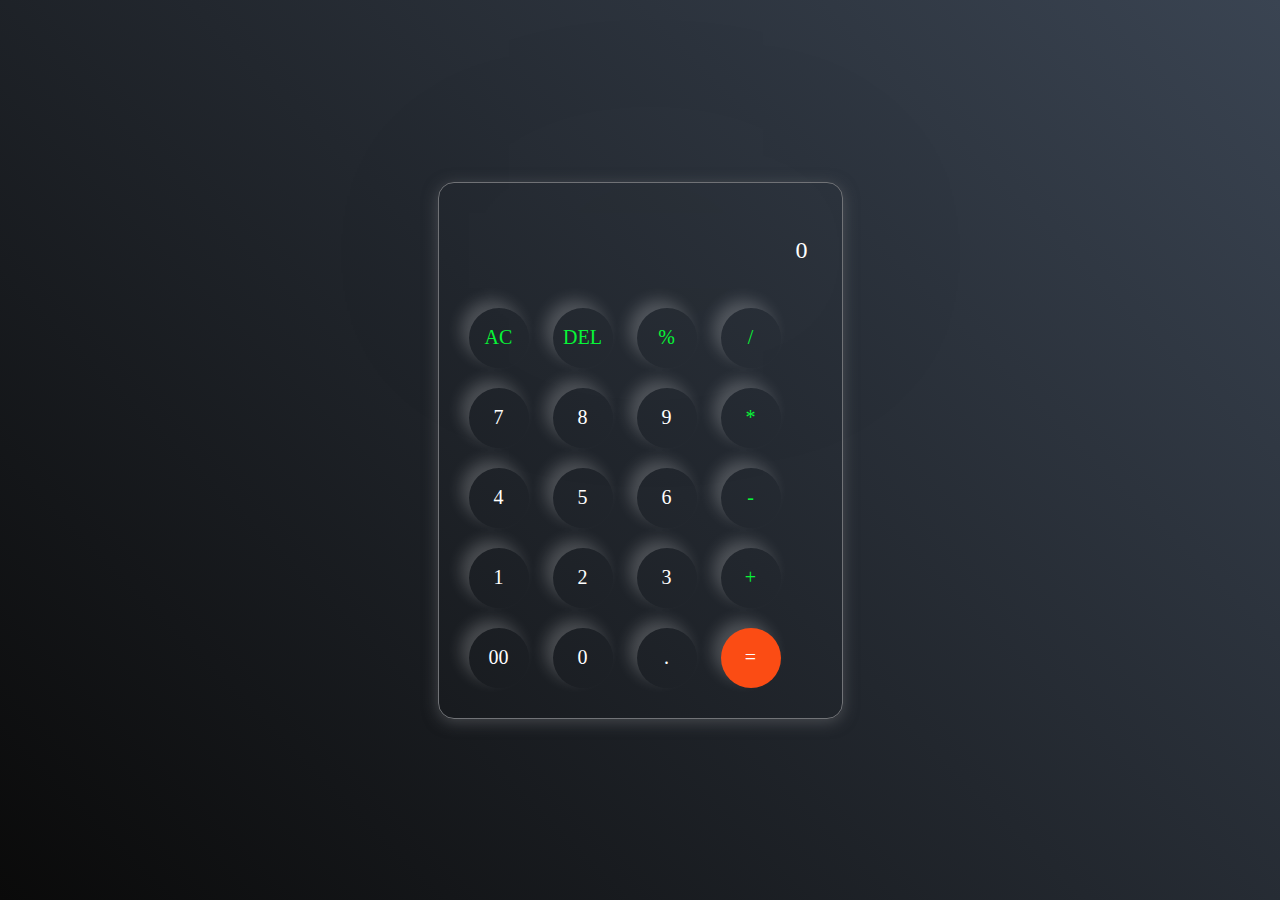
<file: calculator/index.html>
<!DOCTYPE html>
<html lang="en">
  <head>
    <meta charset="UTF-8" />
    <meta http-equiv="X-UA-Compatible" content="IE=edge" />
    <meta name="viewport" content="width=device-width, initial-scale=1.0" />
    <title>CALCULATOR</title>
    <link rel="stylesheet" href="./style.css" />
  </head>
  <body>
    <div class="calculator">
      <input type="text" placeholder="0" id="inputBox"/>
      <div>
        <button class="operator">AC</button>
        <button class="operator">DEL</button>
        <button class="operator">%</button>
        <button class="operator">/</button>
      </div>
      <div>
        <button>7</button>
        <button>8</button>
        <button>9</button>
        <button class="operator">*</button>
      </div>
      <div>
        <button>4</button>
        <button>5</button>
        <button>6</button>
        <button class="operator">-</button>
      </div>
      <div>
        <button>1</button>
        <button>2</button>
        <button>3</button>
        <button class="operator">+</button>
      </div>
      <div>
        <button>00</button>
        <button>0</button>
        <button>.</button>
        <button class="equalBtn">=</button>
      </div>
    </div>
    <script src="./index.js"></script>
  </body>
</html>
</file>
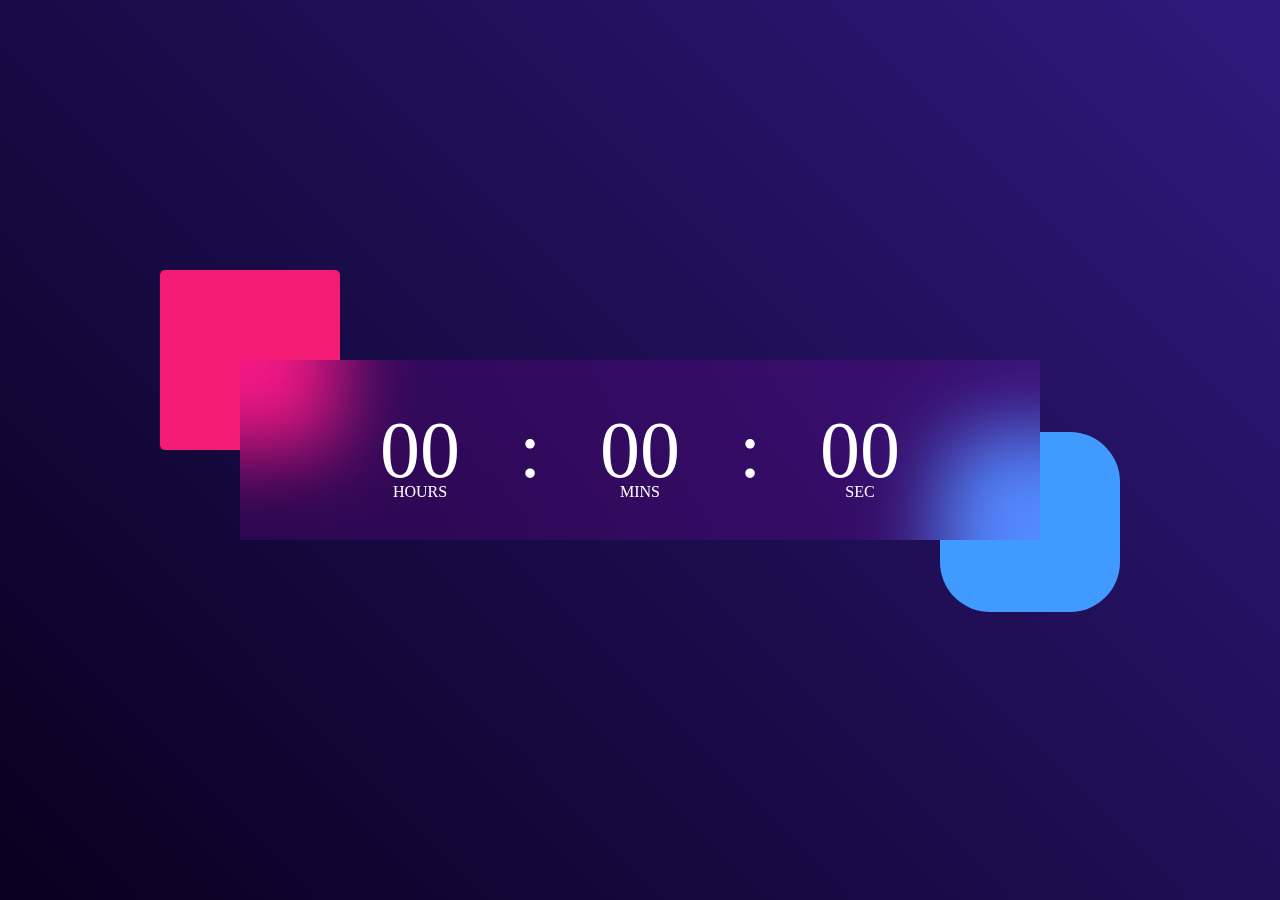
<file: digitalClock/index.html>
<!DOCTYPE html>
<html lang="en">
<head>
    <meta charset="UTF-8">
    <meta http-equiv="X-UA-Compatible" content="IE=edge">
    <meta name="viewport" content="width=device-width, initial-scale=1.0">
    <title>Document</title>
    <link rel="stylesheet" href="./style.css">
</head>
<body>
    <div class="hero">
        <div class="container">
            <div class="clock">
               <span id="hrs">00</span>
               <span>:</span>
               <span id="min">00</span>
               <span>:</span>
               <span id="sec">00</span>
            </div>
        </div>
    </div>
    <script src="./index.js"></script>
</body>
</html>
</file>
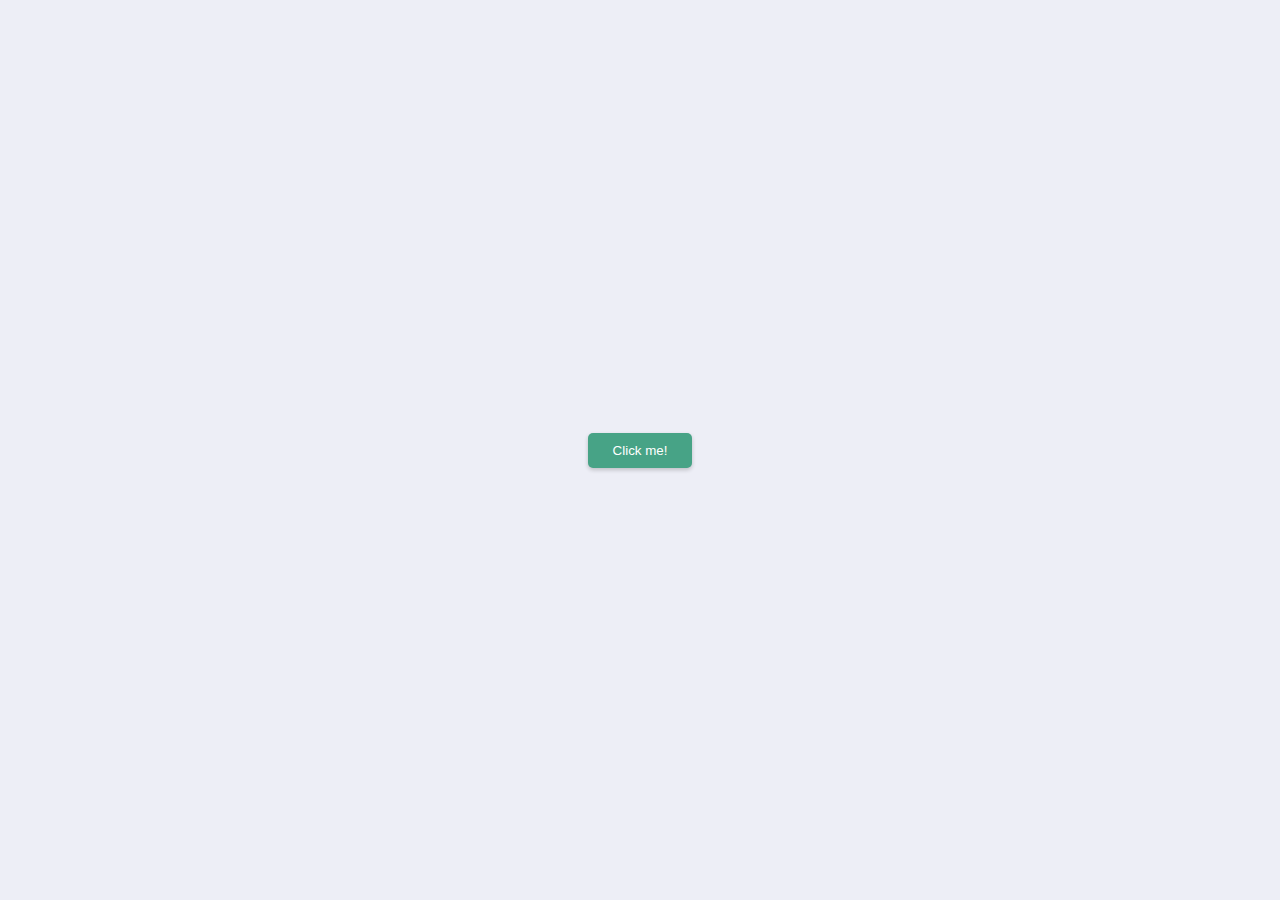
<file: modalPopup/index.html>
<!DOCTYPE html>
<html lang="en">
  <head>
    <meta charset="UTF-8" />
    <meta http-equiv="X-UA-Compatible" content="IE=edge" />
    <meta name="viewport" content="width=device-width, initial-scale=1.0" />
    <title>Document</title>
    <link rel="stylesheet" href="./style.css" />
  </head>
  <body>
    <button id="open">Click me!</button>

    <div class="modal-container" id="modal_container">
      <div class="modal">
        <h1>Modal</h1>
        <p>
          Lorem ipsum dolor sit amet consectetur adipisicing elit. Fugiat,
          placeat? Expedita aperiam dolore deleniti sed inventore est debitis
          possimus ipsam architecto, corrupti officia nesciunt, sunt aut
          consectetur. Quod, dignissimos quisquam.
        </p>
        <button id="close">Close Me</button>
      </div>
    </div>
    <script src="./index.js"></script>
  </body>
</html>
</file>
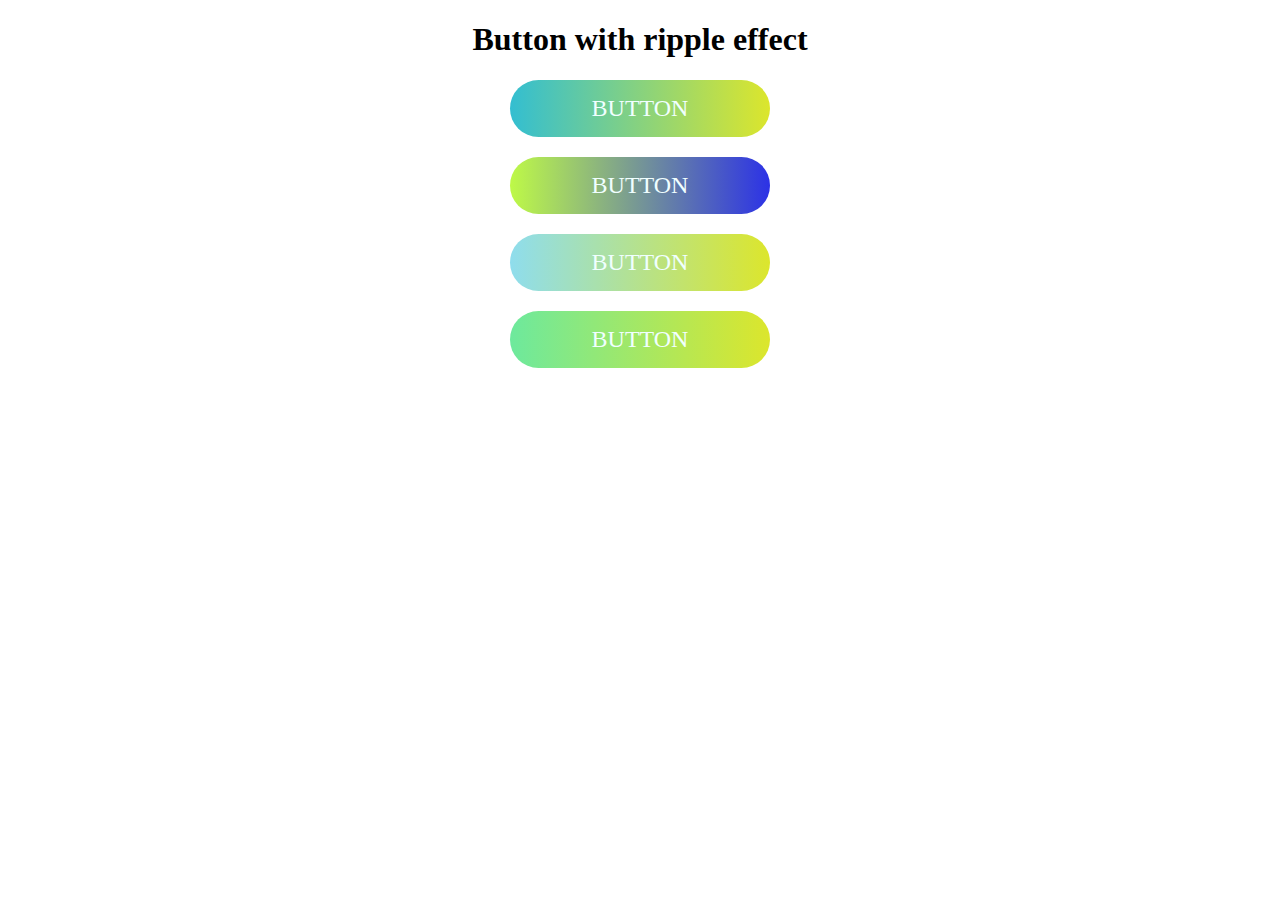
<file: ripple effect/index.html>
<!DOCTYPE html>
<html lang="en">
  <head>
    <meta charset="UTF-8" />
    <meta http-equiv="X-UA-Compatible" content="IE=edge" />
    <meta name="viewport" content="width=device-width, initial-scale=1.0" />
    <title>Document</title>
    <link rel="stylesheet" href="./style.css" />
  </head>
  <body>
    <div class="container">
      <div class="row">
        <h1>Button with ripple effect</h1>
        <div>
          <a href="#" class="piBtn">Button</a>
          <a href="#" class="piBtn">Button</a>
          <a href="#" class="piBtn">Button</a>
          <a href="#" class="piBtn">Button</a>
        </div>
      </div>
    </div>
    <script src="./index.js"></script>
  </body>
</html>
</file>
<file: calculator/style.css>
* {
  margin: 0;
  padding: 0;
  box-sizing: border-box;
  font-family: "Times New Roman", Times, serif;
}

body {
  width: 100%;
  height: 100vh;
  display: flex;
  justify-content: center;
  align-items: center;
  background: linear-gradient(45deg, #0a0a0a, #3a4452);
}

.calculator {
  border: 1px solid #717377;
  padding: 20px;
  border-radius: 16px;
  background-color: transparent;
  box-shadow: 0px 3px 15px rgba(113, 115, 119, 0.5);
}

input {
  width: 100%;
  border: none;
  padding: 24px;
  margin: 10px;
  background: transparent;
  box-shadow: 0px 3px 15pc rgba(84, 84, 84, 0.1);
  font-size: 24px;
  text-align: right;
  outline: none;
  color: #ffffff;
}

input::placeholder {
  color: #ffffff;
}

button {
  border: none;
  width: 60px;
  height: 60px;
  margin: 10px;
  border-radius: 50%;
  background: transparent;
  color: #ffffff;
  font-size: 20px;
  box-shadow: -8px -8px 15px rgba(255, 255, 255, 0.2);
  cursor: pointer;
}

.equalBtn {
  background-color: #fb4c14;
}

.operator{
  color: #07f537;
}
</file>
<file: digitalClock/style.css>
* {
  margin: 0;
  padding: 0;
  box-sizing: border-box;
  font-family: "Times New Roman", Times, serif;
}

.hero {
  width: 100%;
  min-height: 100vh;
  background: linear-gradient(45deg, #08001f, #30197d);
  color: #fff;
  position: relative;
}

.container {
  width: 800px;
  height: 180px;
  position: absolute;
  top: 50%;
  left: 50%;
  transform: translate(-50%, -50%);
}

.clock {
  width: 100%;
  height: 100%;
  background-color: rgba(235, 0, 255, 0.11);
  display: flex;
  align-items: center;
  justify-content: center;
  backdrop-filter: blur(40px);
}

.container::before {
  content: "";
  width: 180px;
  height: 180px;
  background: #f41b75;
  border-radius: 5px;
  position: absolute;
  left: -10%;
  top: -50%;
  z-index: -1;
}

.container::after {
  content: "";
  width: 180px;
  height: 180px;
  background: #419aff;
  border-radius: 50px;
  position: absolute;
  right: -10%;
  bottom: -40%;
  z-index: -1;
}

.clock span {
  font-size: 80px;
  width: 110px;
  display: inline-block;
  text-align: center;
  position: relative;
}

.clock span::after {
  font-size: 16px;
  position: absolute;
  bottom: -5px;
  left: 50%;
  transform: translate(-50%);
}

#hrs::after {
  content: "HOURS";
}

#min::after {
  content: "MINS";
}

#sec::after {
  content: "SEC";
}
</file>
<file: modalPopup/style.css>
* {
  box-sizing: border-box;
}

body {
  background-color: #edeef6;
  font-family: "Times New Roman", Times, serif;
  display: flex;
  align-items: center;
  justify-content: center;
  min-height: 100vh;
  margin: 0;
}

button {
  background-color: #47a386;
  border: 0;
  border-radius: 5px;
  box-shadow: 0 2px 4px rgba(0, 0, 0, 0.2);
  color: #fff;
  padding: 10px 25px;
}

.modal-container {
  background-color: rgba(0, 0, 0, 0.3);
  display: flex;
  align-items: center;
  justify-content: center;
  position: fixed;
  opacity: 0;
  pointer-events: none;
  top: 0;
  left: 0;
  height: 100vh;
  width: 100vw;
}

.modal-container.show {
  pointer-events: auto;
  opacity: 1;
}

.modal {
  background-color: #fff;
  padding: 30px 50px;
  box-shadow: 0 2px 4px rgba(0, 0, 0, 0.2);
  border-radius: 5px;
  width: 600px;
  max-width: 100%;
  text-align: center;
}

.modal h1 {
  margin: 0;
}

.modal p {
  font-size: 14px;
  opacity: 0.7;
}
</file>
<file: ripple effect/style.css>
body {
  text-align: center;
}

a.piBtn {
  background: linear-gradient(90deg, rgb(51, 190, 209), rgb(220, 230, 44));
  border-radius: 30px;
  color: azure;
  padding: 15px 30px;
  margin: 20px auto;
  text-decoration: none;
  text-transform: uppercase;
  font-size: 1.5rem;
  max-width: 200px;
  display: block;
  position: relative;
  overflow: hidden;

}

a.piBtn:nth-child(2){
    background: linear-gradient(90deg, rgb(190, 249, 71), rgb(44, 50, 230));
}

a.piBtn:nth-child(3){
    background: linear-gradient(90deg, rgb(143, 221, 237), rgb(220, 230, 44));
}

a.piBtn:nth-child(4){
    background: linear-gradient(90deg, rgb(109, 233, 157), rgb(220, 230, 44));
}

.piBtnSpan {
  position: absolute;
  background: rgba(255, 255, 255, 0.4);
  pointer-events: none;
  border-radius: 50%;
  transform: translate(-50%, -50%);
  animation: animate 0.4s linear infinite;
}

@keyframes animate {
  0% {
    width: 0px;
    height: 0px;
    opocity: 0.5;
  }
  100% {
    width: 200px;
    height: 200px;
    opocity: 0;
  }
}
</file>
